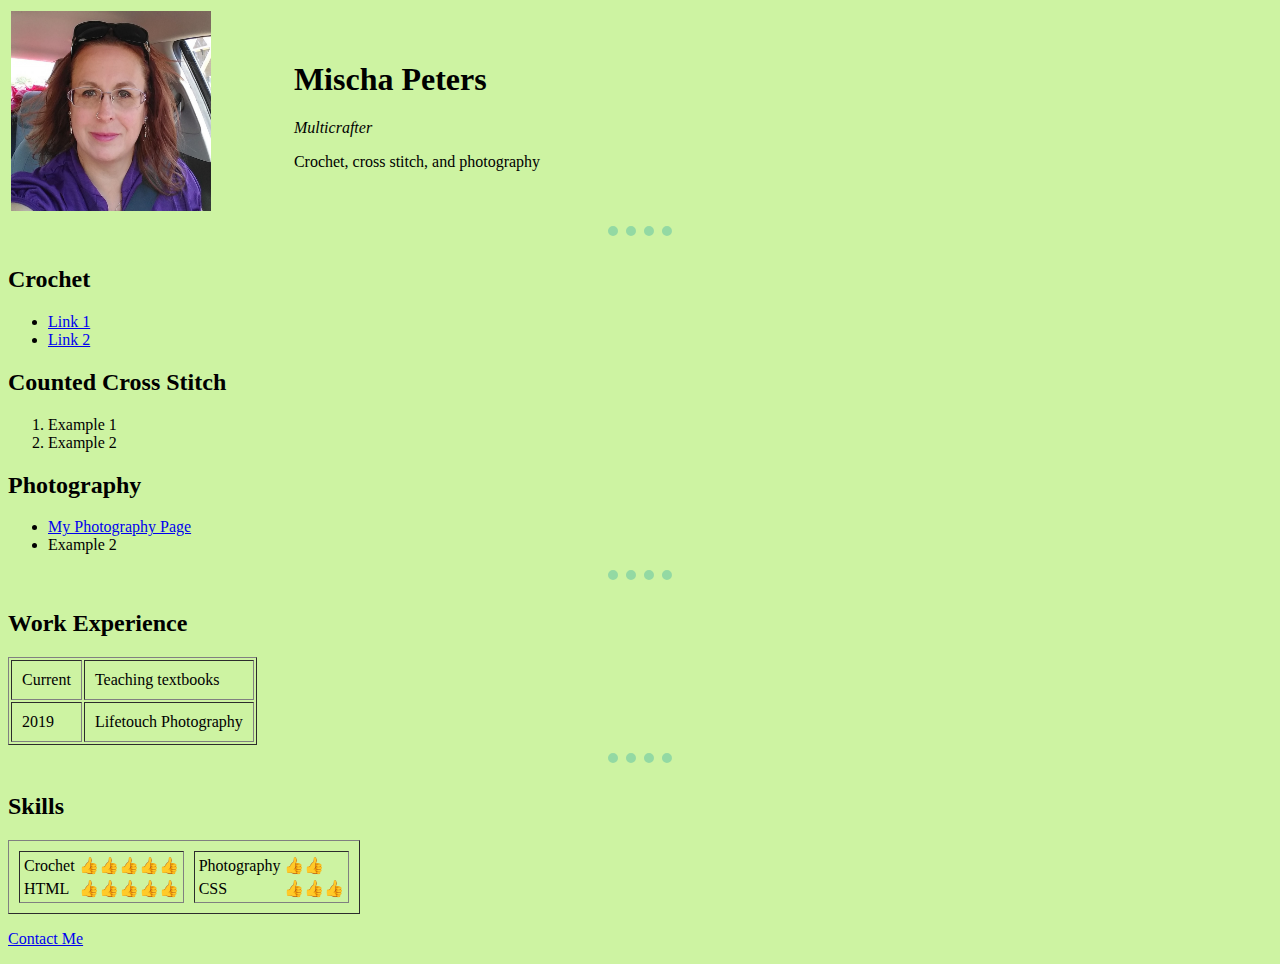
<file: index.html>
<!DOCTYPE html>
<html>
<head>
  <link rel="stylesheet" href="css/styles.css" />
  <meta charset="UTF-8">
  <title>Mischa Peters</title>
</head>
<body>
  <table style="width: 50%; height: 200px;">
    <tr>
<td>
<img src="images/mischa.jpg" alt="Mischa Peters" style="width: 200px; height: 200px;"/>
</td>
<td>
  <h1>Mischa Peters</h1>
  <p style="font-style: italic;">
    Multicrafter
  </p>
  <p>
    Crochet, cross stitch, and photography
  </p>
</td>
    </tr>
  </table>


  <hr  />
  <h2>Crochet</h2>
  <ul>
    <li>
      <a href="https://www.facebook.com/photo?fbid=794963050941952&set=a.127940144310916">Link 1</a>
    </li>
    <li>
      <a href="https://www.facebook.com/photo?fbid=873096306461959&set=a.127940144310916">Link 2</a>
    </li>
  </ul>
  <h2>Counted Cross Stitch</h2>
  <ol>
    <li>
      Example 1
    </li>
    <li>
      Example 2
    </li>
  </ol>
  <h2>Photography</h2>
  <ul>
    <li>
      <a href="photography.html">My Photography Page</a>
    </li>
    <li>
      Example 2
    </li>
  </ul>
<hr />
  <h2> Work Experience</h2>
  <table border="1" cellpadding="10">

    <tr>
<td>
  Current
</td>
<td>
  Teaching textbooks
</td>
    </tr>
    <tr>
      <td>
        2019
      </td>
      <td>
      Lifetouch Photography
      </td>
    </tr>

  </table>
  <hr/>

</hr/>
  <h2>Skills</h2>
  <table border="1" cellspacing="10" >
    <tr rowspan="2">
      <td>
        <table>
          <tr>
            <td>
                Crochet
            </td>
            <td>
              👍👍👍👍👍
            </td>
          </tr>
          <tr>
            <td>
                HTML
            </td>
            <td>
              👍👍👍👍👍
            </td>
          </tr>
        </table>

      </td>

      <td>
        <table>
          <tr>
            <td>
              Photography
            </td>
            <td>
              👍👍
            </td>
          </tr>
          <tr>
            <td>
            CSS
            </td>
            <td>
              👍👍👍
            </td>
          </tr>
        </table>



      </td>

    </tr>
  </table>
<p>
  <a href="contact.html">Contact Me</a>
</p>
</body>
</html>
</file>
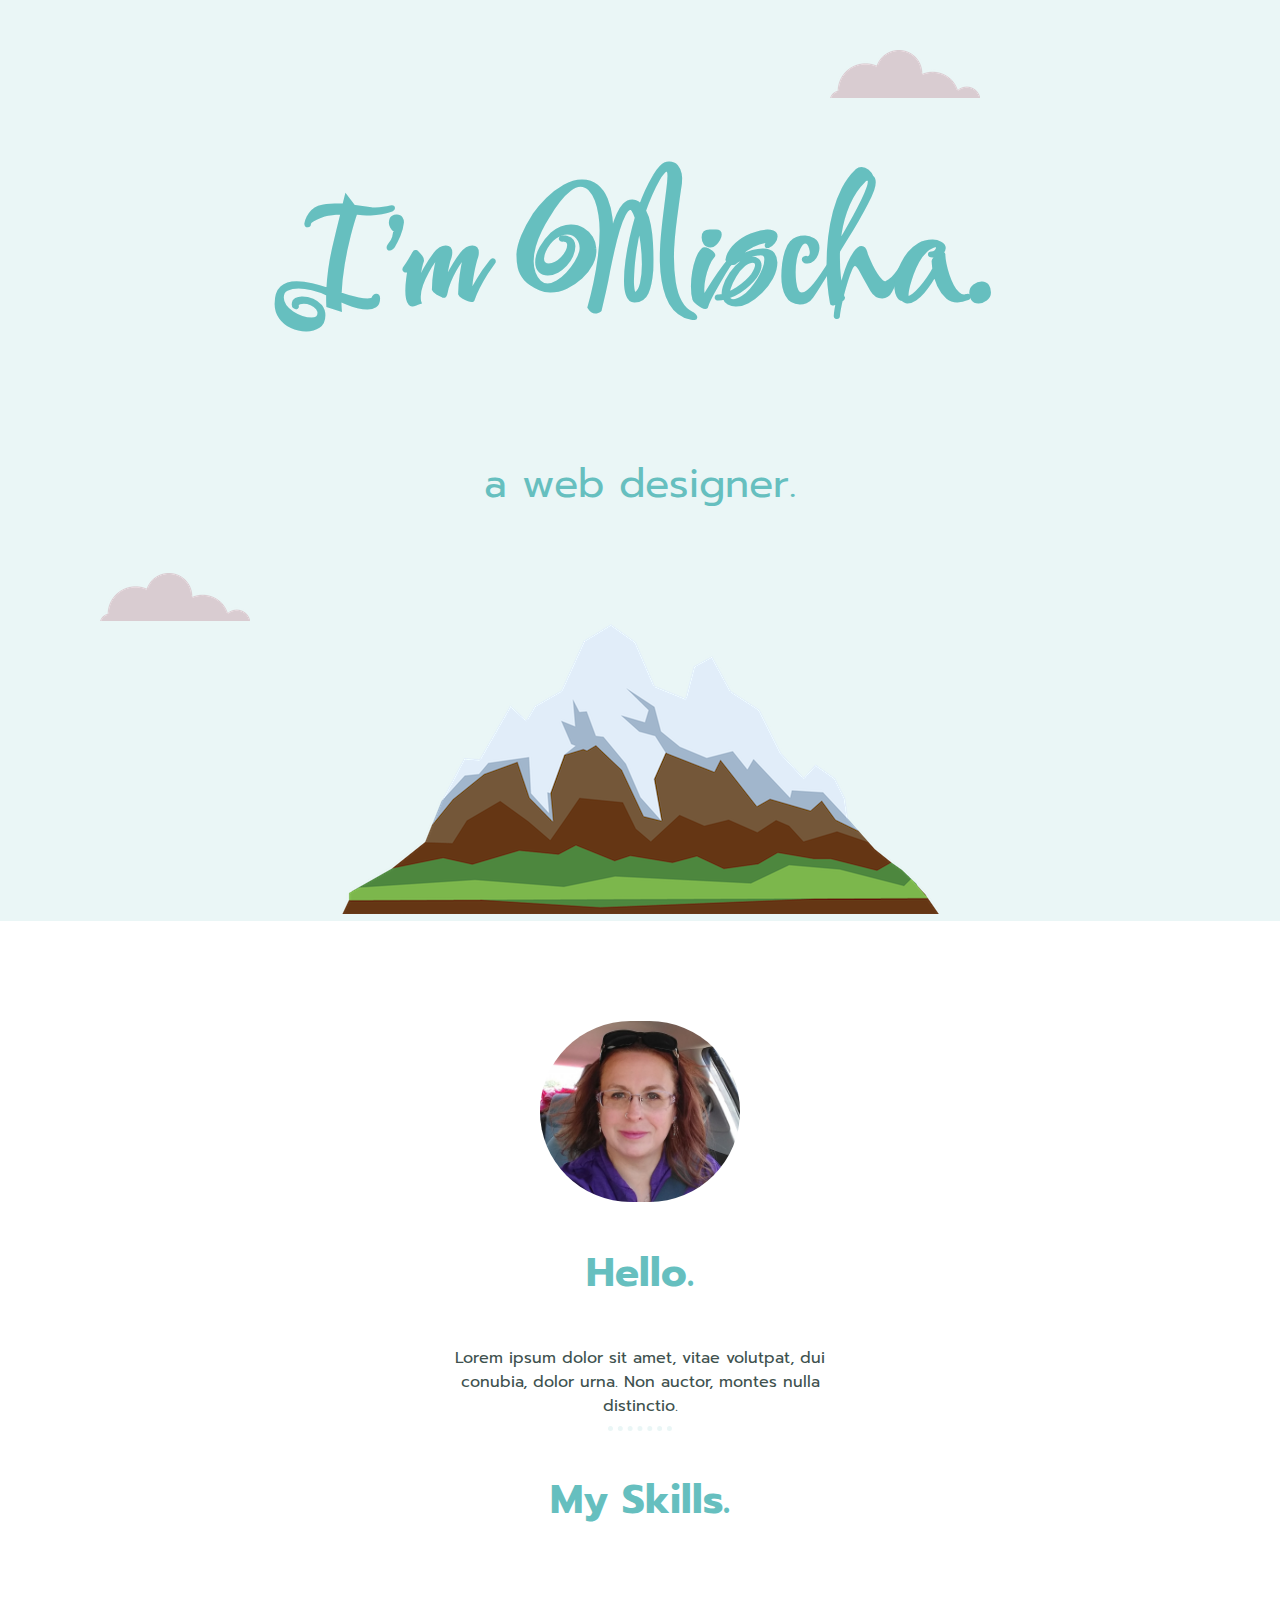
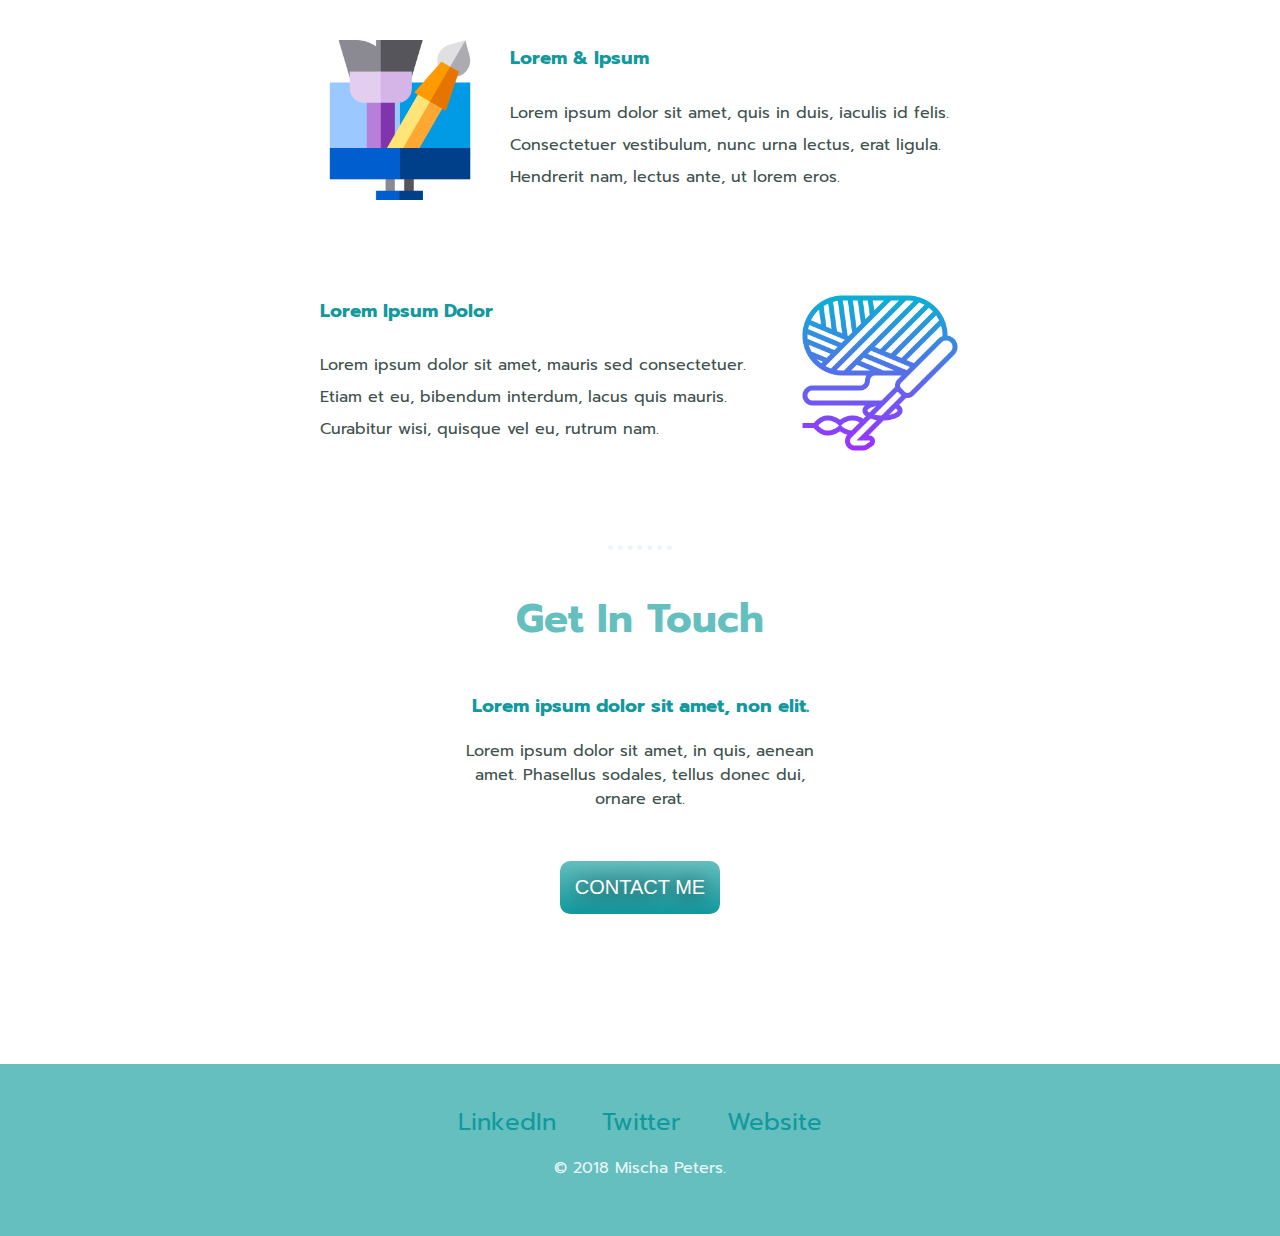
<file: CSS - My Site/index.html>
<!DOCTYPE html>
<html>

<head>
  <meta charset="utf-8">
  <title>Mischa L Peters</title>
  <link rel="stylesheet" href="css/styles.css" />
  <link rel="icon" href="images/image002.jpg" />


</head>

<body>
  <div class="top-container">
    <img src="images/cloud.png" alt="cloud-img" class="top-cloud" />
    <h1>I'm Mischa.</h1>
    <h2 class="sub-header">
      a web designer.
    </h2>
    <img src="images/cloud.png" alt="cloud-img" class="bottom-cloud" />
    <img src="images/mountain.png" alt="mountain-img" />
  </div>
  <div class="middle-container">
    <div class="profile">
      <img class="myPhoto" src="images\mischa.jpg" alt="Mischa Peters Photo">
      <h2>Hello.</h2>
      <p class="intro">Lorem ipsum dolor sit amet, vitae volutpat, dui conubia, dolor urna. Non auctor, montes nulla distinctio.</p>
    </div>
    <hr>
    <div class="skills">
      <h2>My Skills.</h2>
      <div class="skill-row">
        <img class="webDev" src="images\webDev.png" alt="Computer monitor the reads Web Design">
        <h3>Lorem & Ipsum</h3>
        <p>Lorem ipsum dolor sit amet, quis in duis, iaculis id felis. Consectetuer vestibulum, nunc urna lectus, erat ligula. Hendrerit nam, lectus ante, ut lorem eros.</p>
      </div>
      <div class="skill-row">
        <img class="crochet" src="images\crochet.png" alt="Crocheted heart in pink yarn with hook ">
        <h3>Lorem Ipsum Dolor</h3>
        <p class="crochet_description">Lorem ipsum dolor sit amet, mauris sed consectetuer. Etiam et eu, bibendum interdum, lacus quis mauris. Curabitur wisi, quisque vel eu, rutrum nam.</p>
      </div>
    </div>
    <hr>
    <div class="contact-me">
      <h2>Get In Touch</h2>
      <h3>Lorem ipsum dolor sit amet, non elit.</h3>
      <p class="contact_me">Lorem ipsum dolor sit amet, in quis, aenean amet. Phasellus sodales, tellus donec dui, ornare erat.</p>
      <a class="btn" href="mailto:mischapeters8808@gmail.com">CONTACT ME</a>
    </div>
  </div>


  <div class="bottom-container">
    <a class="footer-link" href="https://www.linkedin.com/">LinkedIn</a>
    <a class="footer-link" href="https://twitter.com/">Twitter</a>
    <a class="footer-link" href="https://www.appbrewery.co/">Website</a>
    <p class="copyright">© 2018 Mischa Peters.</p>
  </div>

</body>

</html>
</file>
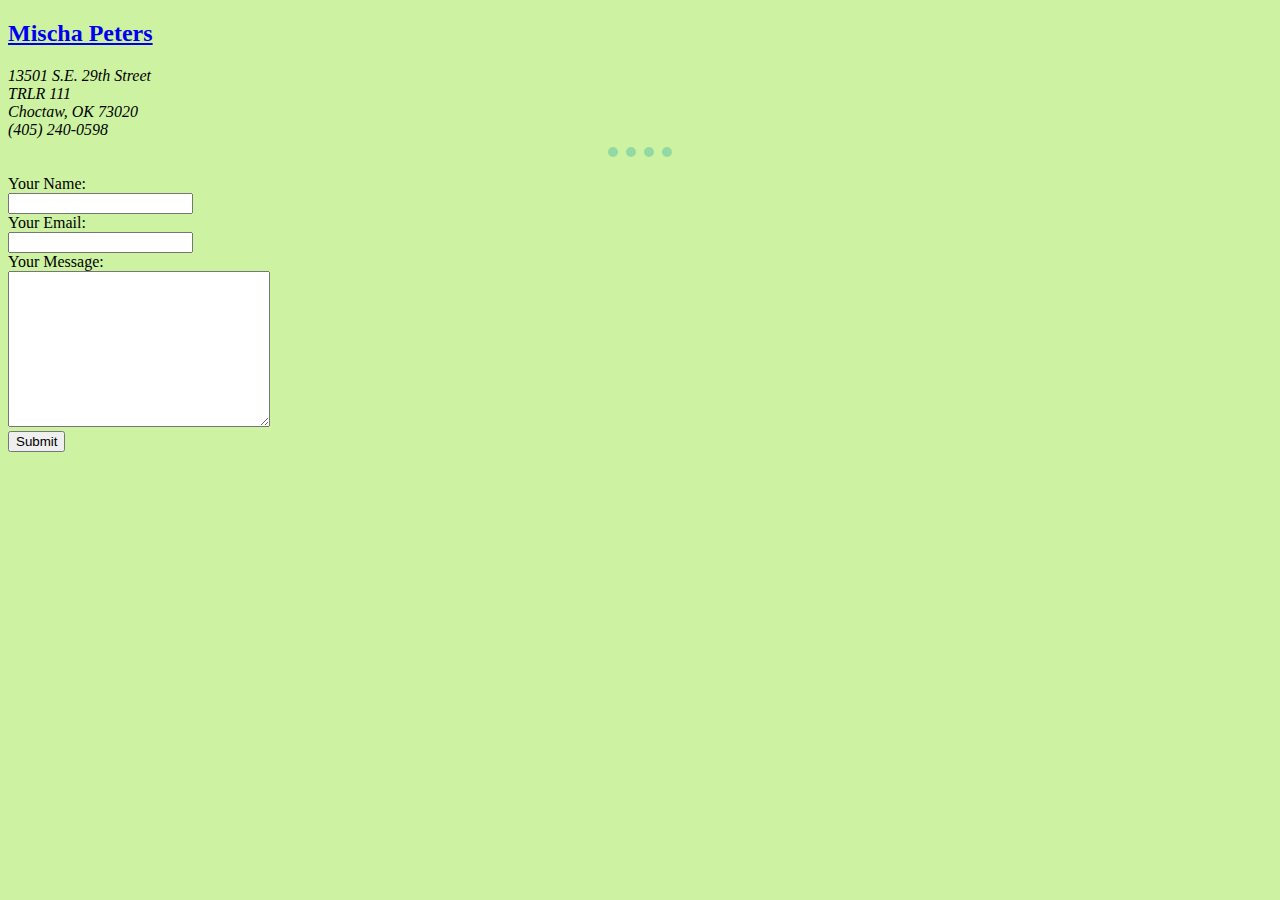
<file: contact.html>
<!DOCTYPE html>
<html>
<head>
  <link rel="stylesheet" href="css/styles.css" />
  <meta charset="UTF-8">
  <title>Contact</title>
</head>
<body>
<h2><a href="mailto: mischapeters8808@gmail.com;">Mischa Peters</a></h2>
<address>
  13501 S.E. 29th Street</br>
  TRLR 111</br>
  Choctaw, OK 73020</br>
  (405) 240-0598</br>
</address>
<hr />
<form action="mailto:mischapeters8808@gmail.com" method="post" enctype="text/plain">
  <label>Your Name:</label><br  />
  <input type="text" name="yourName"  /><br  />
  <label>Your Email:</label><br />
  <input type="email" name="yourEmail"  /><br />
  <label>Your Message:</label><br />
  <textarea name="yourMessage" rows="10" cols="30"></textarea><br />
  <input type="submit" name=""  /><br  />


</form>
</body>
</html>
</file>
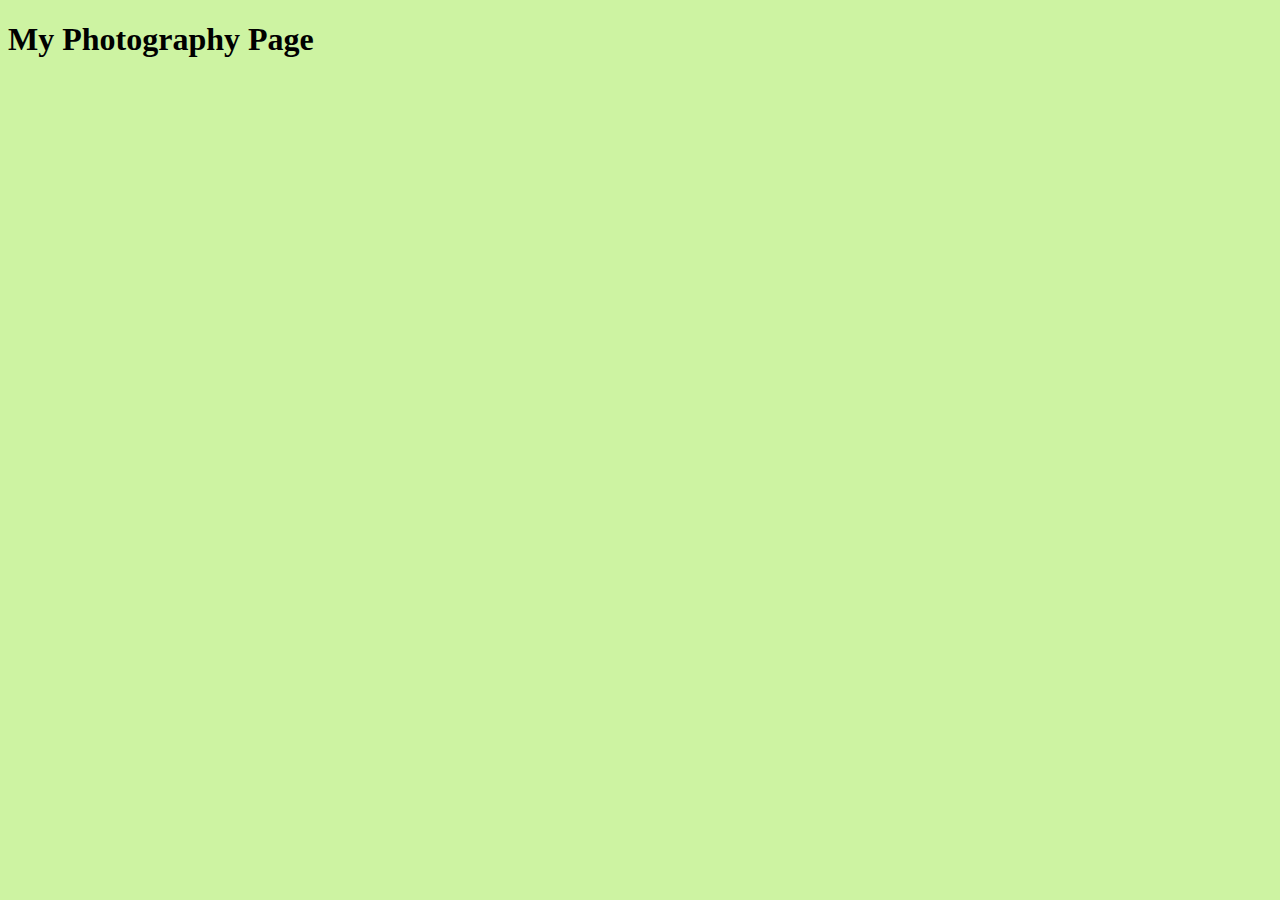
<file: photography.html>
<!DOCTYPE html>
<html>
<head>
  <link rel="stylesheet" href="css/styles.css" />
  <meta charset="UTF-8">
  <title>Photography</title>
</head>
<body>
<h1>My Photography Page</h1>
</body>
</html>
</file>
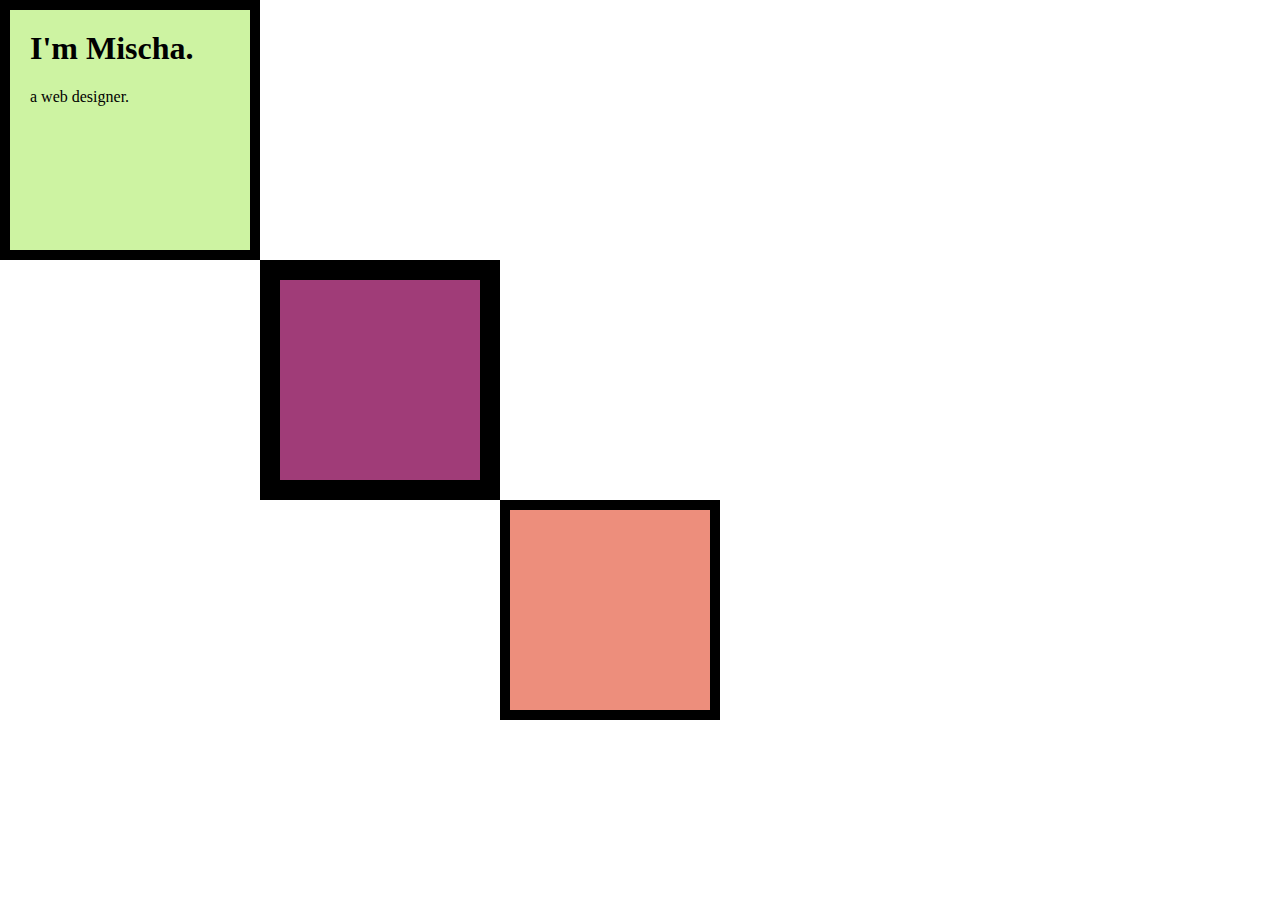
<file: CSS - My Site/index1.html>
<!DOCTYPE html>
<html>
  <head>
    <meta charset="utf-8">
    <title>Mischa L Peters</title>
    <link rel="stylesheet" href="css/styles1.css" />
    <link rel="icon" href="images/image002.jpg"

  </head>

  <body>
    <div class="top-container">
      <h1> I'm Mischa.</h1>
      <p>
        a web designer.
        </p>
      </div>
      <div class="middle-container">

        </div>
<div class="bottom-container">

  </div>
    </body>
    </html>
</file>
<file: css/styles.css>
body {
  background-color: #cdf3a2;
}
  hr {

  border-style: none;
  border-top-style: dotted;
  border-color: #93d9a3;
  border-width: 10px;
width: 5%;
height: 10px;
  }
</file>
<file: CSS - My Site/css/styles.css>
@import url('https://fonts.googleapis.com/css2?family=Festive&family=Prompt&display=swap');

body {
  margin: 0;
  text-align: center;
  font-family: 'Prompt', sans-serif;
  color: #40514E;}

  .middle-container {
    margin: 100px 0;
  }

  .top-container {
    padding-top: 50px;
    background-color: #EAF6F6;
    position: relative;
  }

  h1 {
    margin: 50px auto 0;
    font-family: 'Festive', cursive;
    font-size: 10rem;
    color: #66BFBF;
    line-height: 2;
  }

  .sub-header {
    color: #66BFBF;
    font-size: 2.5rem;
    font-weight: normal;
  }

  h2 {
    font-size: 2.5rem;
    color: #66BFBF;
    padding-bottom: 10px;
  }

  h3 {
    color: #11999E;
  }

  a {
    color: #11999E;
    font-size: 1.5rem;
    padding: 20px;
    text-decoration: none;
  }
  a:hover{color:#EAF6F6; }

  .top-cloud {
    position: absolute;
    right: 300px;
    top: 50px;
  }

  .bottom-cloud {
    position: absolute;
    left: 100px;
    bottom: 300px;
  }

  hr {
    border-style: none;
    border-top-style: dotted;
    border-color: #EAF6F6;
    border-width: 5px;
    width: 5%;
    height: 5px;
  }

  .myPhoto {
    width: 200px;
    -webkit-border-radius: 100px;
    -moz-border-radius: 100px;
    border-radius: 100px;
  }
  .intro{width: 30%; margin: auto;}

  .webDev {
    width: 25%;
    float: left;
    margin-right: 30px;
  }

  .crochet {
    width: 25%;
    float: right;
    margin-left: 30px;
  }

  .skill-row {
    width: 50%;
    margin: 100px auto;
    text-align: left;
    line-height: 2;
  }

  .btn {
    background: #66BFBF;
    background-image: -webkit-linear-gradient(top, #66BFBF, #11999E);
    background-image: -moz-linear-gradient(top, #66BFBF, #11999E);
    background-image: -ms-linear-gradient(top, #66BFBF, #11999E);
    background-image: -o-linear-gradient(top, #66BFBF, #11999E);
    background-image: -webkit-gradient(to bottom, #66BFBF, #11999E);
    -webkit-border-radius: 10px;
    -moz-border-radius: 10px;
    border-radius: 10px;
    color: #FFFFFF;
    font-family: Arial;
    font-size: 20px;
    font-weight: 100;
    padding: 15px;
    text-shadow: 1px 1px 20px #000000;
    text-decoration: none;
    display: inline-block;
    cursor: pointer;
    text-align: center;
    margin: 50px;
  }

  .btn:hover {
    border: solid #11999E 1px;
    background: #11999E;
    background-image: -webkit-linear-gradient(top, #11999E, #66BFBF);
    background-image: -moz-linear-gradient(top, #11999E, #66BFBF);
    background-image: -ms-linear-gradient(top, #11999E, #66BFBF);
    background-image: -o-linear-gradient(top, #11999E, #66BFBF);
    background-image: -webkit-gradient(to bottom, #11999E, #66BFBF);
    -webkit-border-radius: 10px;
    -moz-border-radius: 10px;
    border-radius: 10px;
    text-decoration: none;
  }
  .contact_me {width: 30%; margin: auto;}

  .bottom-container {
    background-color: #66BFBF;
    padding: 40px;
  }

  .copyright {
    color: #EAF6F6;
  }
</file>
<file: CSS - My Site/css/styles1.css>
body {
  margin: 0;
}
.top-container{
  background-color: #CDF3A2;
  border: 10px solid black;
  padding: 20px;
  width: 200px;
  height: 200px;
  }
.middle-container {
  background-color: #A03C78;
  border: 20px solid black;
  margin-left:260px;
  width: 200px;
  height: 200px;
}
.bottom-container {
  background-color: #ED8E7C;
  border: 10px solid black;
  margin-left: 500px;
  width: 200px;
  height: 200px;
}
  h1 {
    margin-top: 0;

  }
</file>
